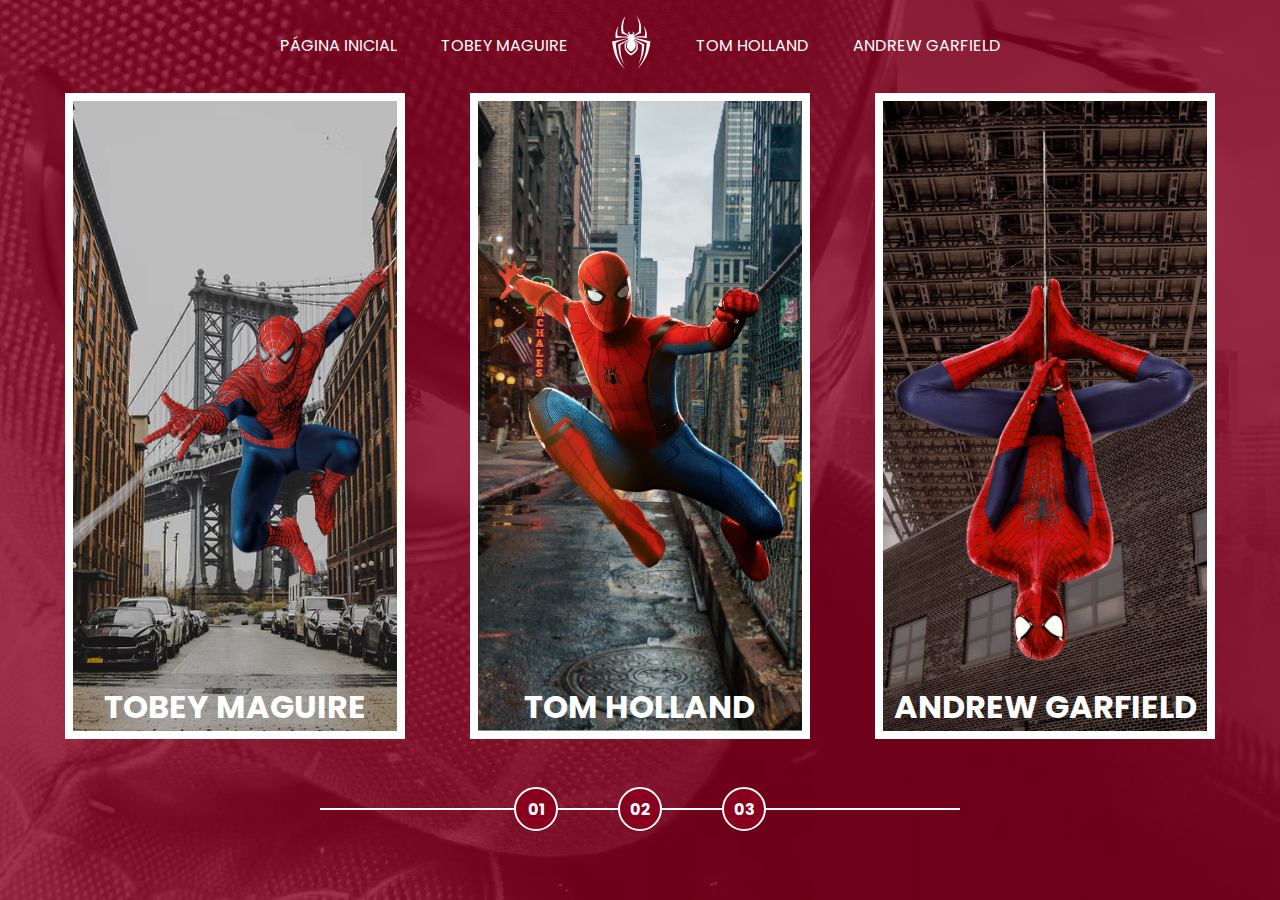
<file: index.html>
<!DOCTYPE html>
<html lang="en">
<head>
    <meta charset="UTF-8">
    <meta http-equiv="X-UA-Compatible" content="IE=edge">
    <meta name="viewport" content="width=device-width, initial-scale=1.0">
    <link rel="stylesheet" href="/assets/css/home-page-styles.css">
    <title>Spider-Man | Multiverso</title>
</head>
<body>
    <nav class="s-menu">
        <ul>
            <li class="s-menu__item">
                <a href="/">Página Inicial</a>
            </li>
            <li class="s-menu__item">
                <a href="/">Tobey Maguire</a>
            </li>
            <li class="s-menu__icon s-menu__item">
                <img src="/assets/images/icons/spider.svg" alt="Spider-Man Multiverso">
            </li>
            <li class="s-menu__item">
                <a href="/">Tom Holland</a>
            </li>
            <li class="s-menu__item">
                <a href="/">Andrew Garfield</a>
            </li>
        </ul>
    </nav>

    <div class="s-container">
        <a href="#" class="s-card" id="spider-man-01">
            <img class="s-card__background" src="/assets/images/pic-sm-bg-01.jpg" alt="New york background" >
            <img class="s-card__image" src="/assets/images/spider-man-01.png" alt="Tobey Maguire">
            <h2 class="s-card__title">Tobey Maguire</h2>
        </a>
        <a href="#" class="s-card" id="spider-man-02">
            <img class="s-card__background" src="/assets/images/pic-sm-bg-02.jpg" alt="New york background" >
            <img class="s-card__image" src="/assets/images/spider-man-02.png" alt="Tom Holland">
            <h2 class="s-card__title">Tom Holland</h2>
        </a>
        <a href="#" class="s-card" id="spider-man-03">
            <img class="s-card__background" src="/assets/images/pic-sm-bg-03.jpg" alt="New york background" >
            <img class="s-card__image" src="/assets/images/spider-man-03.png" alt="Andrew Garfield" >
            <h2 class="s-card__title">Andrew Garfield</h2>
        </a>
    </div>

    <div class="s-controller">
        <div class="s-controller__button">
            01
        </div>
        <div class="s-controller__button">
            02
        </div>
        <div class="s-controller__button">
            03
        </div>
        <div class="s-controller__line"></div>
    </div>

    <script src="/assets/scripts/card-hover-animation.js"></script>
</body>
</html>
</file>
<file: assets/css/home-page-styles.css>
@import url('/assets/css/reset.css');
@import url('/assets/css/global.css');

body  {
    background-color: var(--primary-color);
}

body::before {
    content: "";
    background: url("/assets/images/spider-man-background.jpg") no-repeat center;
    background-size: cover;
    width: 100%;
    height: 100%;
    position: absolute;
    opacity: .2;
    transition: background-image .65s ease-in-out;
}

.s-menu {
    padding: 1rem 0;
    width: 100%;
    text-align: center;
    position: relative;
}

.s-menu__item {
    display: inline-block;
    text-transform: uppercase;
    margin: 0 1.25rem;
}

.s-menu__icon {
    width: 2.5rem;
    margin: 0 1.25rem;
    vertical-align: middle;
}

.s-container {
    position: relative;
    display: flex;
    align-items: center;
    justify-content: space-evenly;
}

.s-card {
    border: 0.5rem solid white;
    width: calc(100% / 3 - 8%);
    height: 70vh;
    position: relative;
    transition: filter .5s ease-in-out;
}

.s-card__background {
    width: 100%;
    height: 100%;
    object-fit: cover;
    position: absolute;
    opacity: 1;
    transition: opacity .65s ease-in-out;
}

.s-card__image {
    width: 100%;
    height: 100%;
    object-fit: contain;
    position: relative;
    transition: .5s ease-in-out;
}

.s-card__title {
    font-size: 2rem;
    text-transform: uppercase;
    text-align: center;
    position: absolute;
    width: 100%;
    bottom: 0;
    transition: bottom 1s ease-in-out;
}

.s-controller {
    position: relative;
    display: flex;
    justify-content: center;
    align-items: center;
    margin-top: 3rem;
}

.s-controller__button {
    display: flex;
    align-items: center;
    justify-content: center;
    width: 2.5rem;
    height: 2.5rem;
    border: 2px solid white;
    border-radius: 50%;
    background-color: var(--primary-color);
    text-align: center;
    font-size: 1rem;
    font-weight: bold;
    cursor: pointer;
    z-index: 1;
    transition: transform .3s ease-in-out;
}

.s-controller__button:hover {
    transform: scale(1.1);
}

.s-controller__button:nth-child(2) {
    margin: 0 3.75rem;
}

.s-controller__line {
    background-color: white;
    width: 50%;
    height: 2px;
    position: absolute;
}


/* JS */

.s-card--hovered .s-card__background {
    cursor: pointer;
    opacity: 0;
}

.s-card--hovered .s-card__image {
    transform: scale(1.4);
    filter: drop-shadow(30px 10px 4px rgba(0,0,0,.5));
}

body#spider-man-01-hovered::before {
    background-image: url('/assets/images/pic-sm-bg-01.jpg');
}

body#spider-man-02-hovered::before {
    background-image: url('/assets/images/pic-sm-bg-02.jpg');
}

body#spider-man-03-hovered::before {
    background-image: url('/assets/images/pic-sm-bg-03.jpg');
}

body[id^="spider-man-"]::before {
    opacity: 1;
}

body[id^="spider-man-"] .s-card:not(.s-card--hovered) {
    filter: grayscale(100%)
}

.s-card--hovered .s-card__title {
    bottom: 50%;
}
</file>
